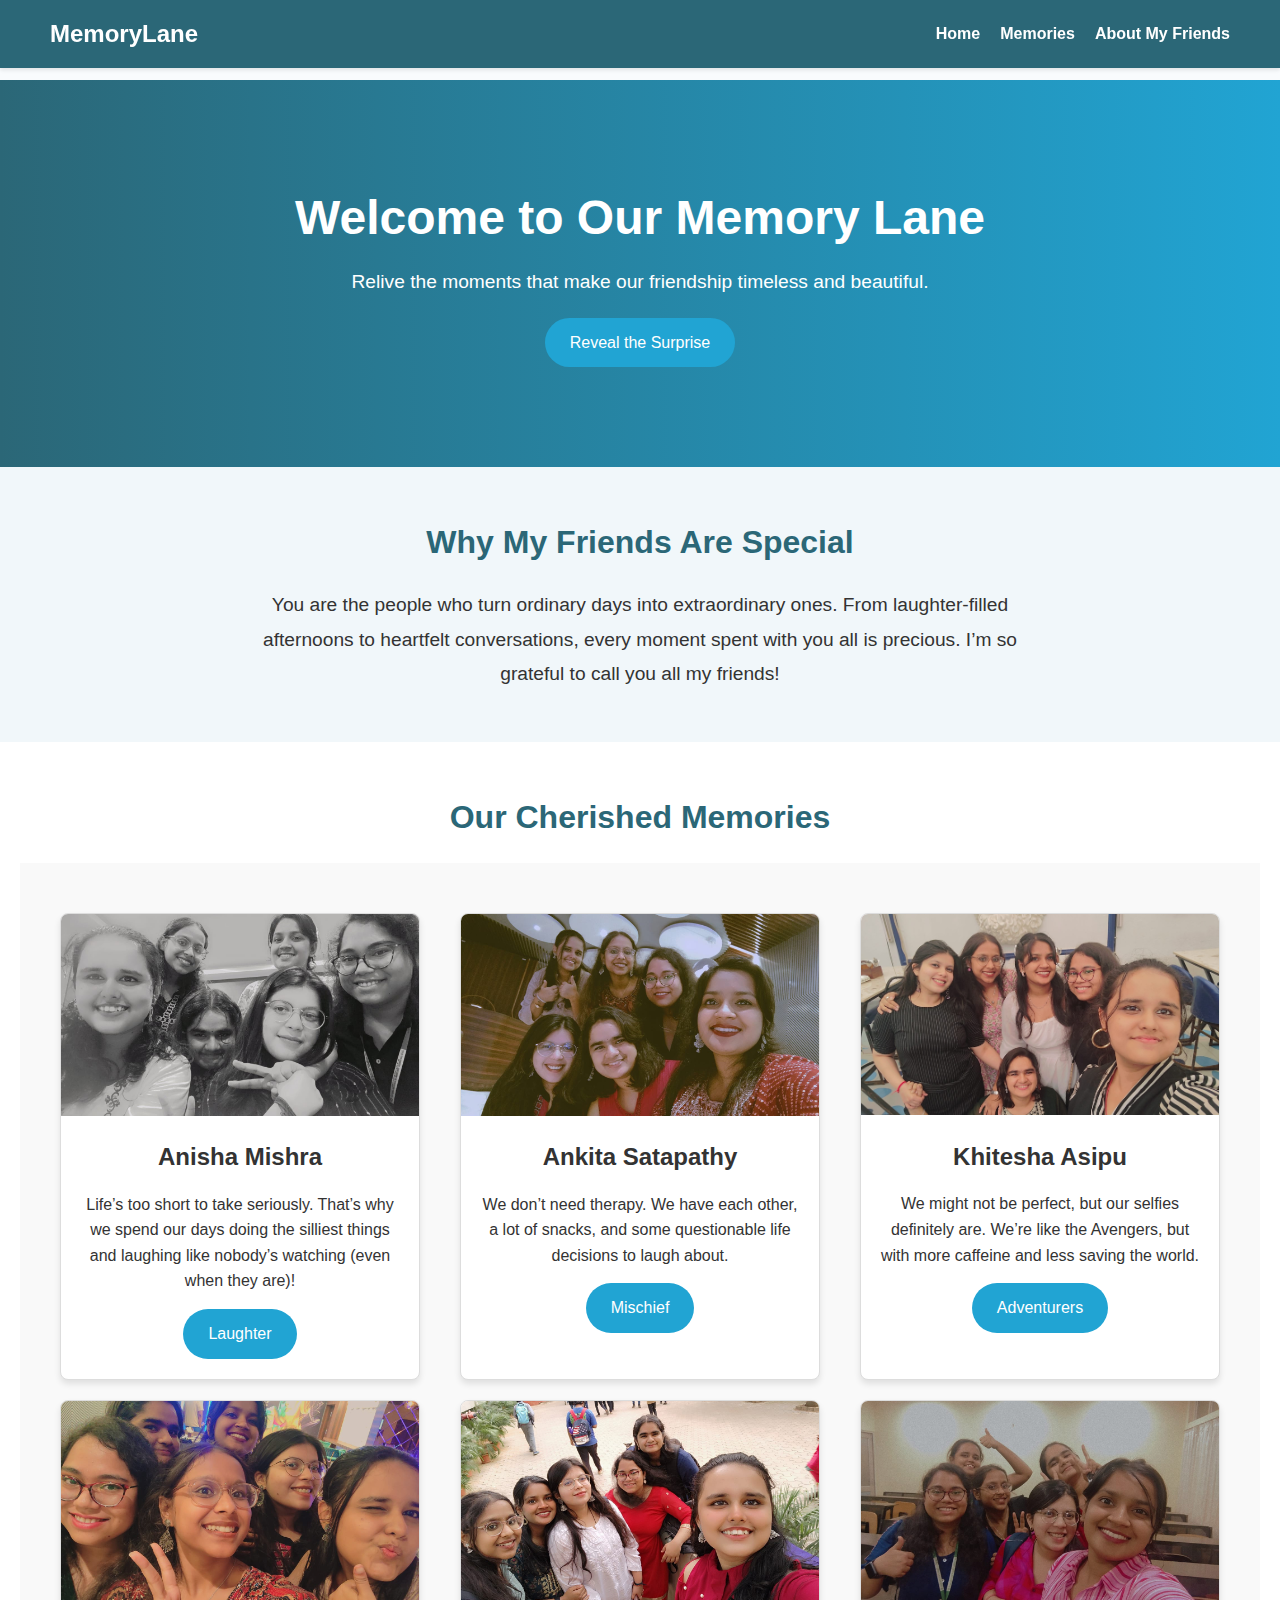
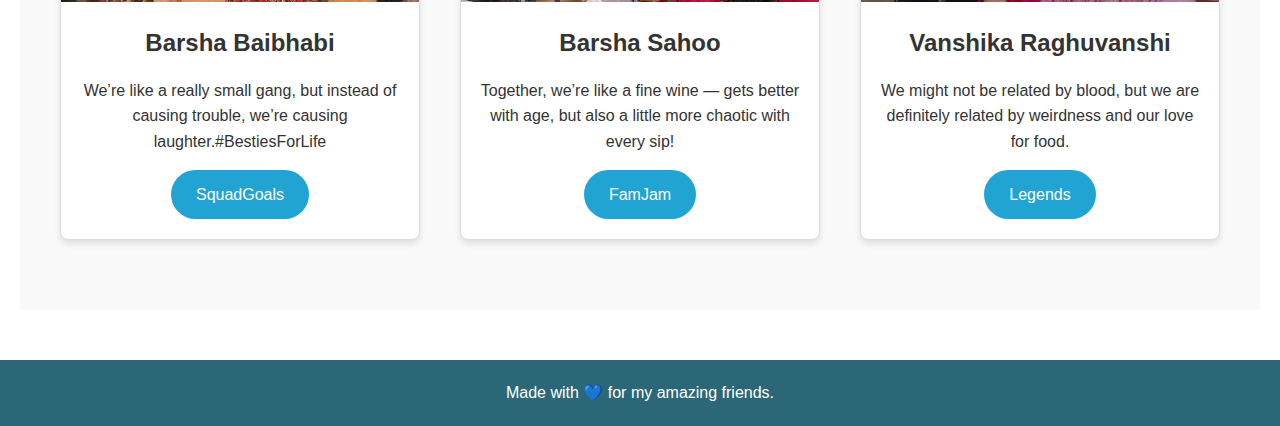
<file: index.html>
<!DOCTYPE html>
<html lang="en">
<head>
    <meta charset="UTF-8">
    <meta name="viewport" content="width=device-width, initial-scale=1.0">
    <title>Memory Lane</title>
    <link rel="stylesheet" href="styles.css">
</head>
<body>
    <!-- Header Section -->
    <header class="hero">
        <nav>
            <div class="logo">MemoryLane</div>
            <ul class="nav-links">
                <li><a href="#">Home</a></li>
                <li><a href="#memories">Memories</a></li>
                <li><a href="#friends">About My Friends</a></li>
            </ul>
        </nav>
        <div class="hero-content">
            <h1>Welcome to Our Memory Lane</h1>
            <p>Relive the moments that make our friendship timeless and beautiful.</p>
            <a href="invitation.html" class="btn">Reveal the Surprise</a>
        </div>
    </header>

    <!-- About Friends Section -->
    <section id="friends" class="about-friends">
        <h2>Why My Friends Are Special</h2>
        <p>
            You are the people who turn ordinary days into extraordinary ones. From laughter-filled afternoons to heartfelt conversations, every moment spent with you all is precious. I’m so grateful to call you all my friends!
        </p>
    </section>

    <!-- Memories Section -->
    <section id="memories" class="memories">
        <h2>Our Cherished Memories</h2>
        <section class="services">
            <div class="service">
                <img src="./1.jpg" alt="Anisha Mishra">
                <h3>Anisha Mishra</h3>
                <p>Life’s too short to take seriously. That’s why we spend our days doing the silliest things and laughing like nobody’s watching (even when they are)!</p>
                <a href="#" class="btn">Laughter</a>
            </div>
            <div class="service">
                <img src="./4.jpg" alt="Ankita Satapathy">
                <h3>Ankita Satapathy</h3>
                <p>We don’t need therapy. We have each other, a lot of snacks, and some questionable life decisions to laugh about.</p>
                <a href="#" class="btn">Mischief</a>
            </div>
            <div class="service">
                <img src="./5.jpg" alt="Khitesha Asipu">
                <h3>Khitesha Asipu</h3>
                <p>We might not be perfect, but our selfies definitely are. We’re like the Avengers, but with more caffeine and less saving the world.</p>
                <a href="#" class="btn">Adventurers</a>
            </div>
            <div class="service">
                <img src="./6.jpg" alt="Barsha Baibhabi">
                <h3>Barsha Baibhabi</h3>
                <p>We’re like a really small gang, but instead of causing trouble, we’re causing laughter.#BestiesForLife</p>
                <a href="#" class="btn">SquadGoals</a>
            </div>
            <div class="service">
                <img src="./3.jpg" alt="Barsha Sahoo">
                <h3>Barsha Sahoo</h3>
                <p>Together, we’re like a fine wine — gets better with age, but also a little more chaotic with every sip!</p>
                <a href="#" class="btn">FamJam</a>
            </div>
            <div class="service">
                <img src="./2.jpg" alt="Vanshika Raghuvanshi">
                <h3>Vanshika Raghuvanshi</h3>
                <p>We might not be related by blood, but we are definitely related by weirdness and our love for food.</p>
                <a href="#" class="btn">Legends</a>
            </div>
        </section>
    </section>

    <!-- Footer -->
    <footer>
        <p>Made with 💙 for my amazing friends.</p>
    </footer>
</body>
</html>
</file>
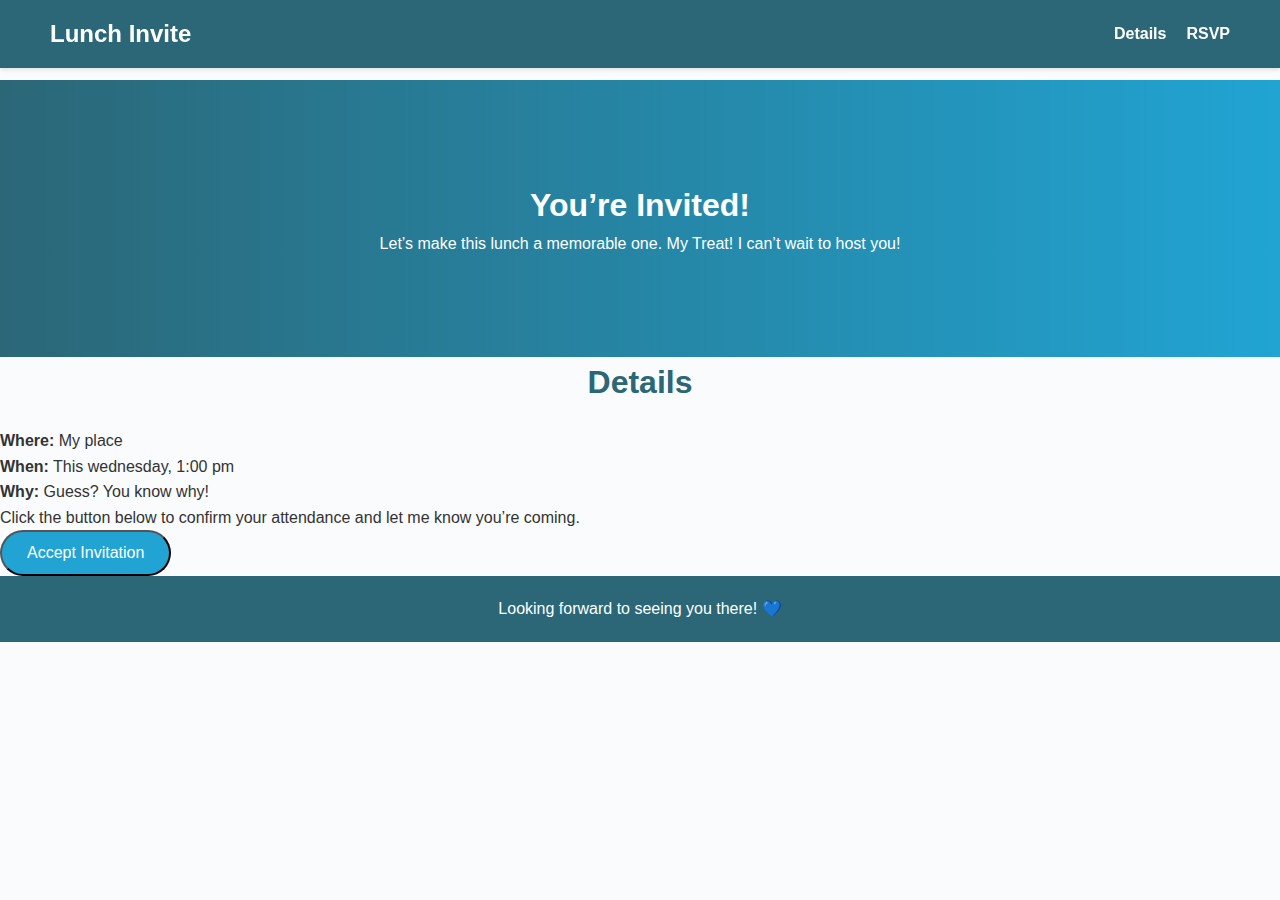
<file: invitation.html>
<!DOCTYPE html>
<html lang="en">
<head>
    <meta charset="UTF-8">
    <meta name="viewport" content="width=device-width, initial-scale=1.0">
    <title>Lunch Invitation</title>
    <link rel="stylesheet" href="styles.css">
</head>
<body>

    <!-- Navigation Bar (Fixed Header) -->
    <nav>
        <div class="logo">Lunch Invite</div>
        <ul class="nav-links">
            <li><a href="#details">Details</a></li>
            <li><a href="#response">RSVP</a></li>
        </ul>
    </nav>

    <header class="hero">
        <h1>You’re Invited!</h1>
        <p>Let’s make this lunch a memorable one. My Treat! I can’t wait to host you!</p>
    </header>

    <main class="invitation-content">
        <section id="details" class="invitation-details">
            <h2>Details</h2>
            <p>
                <strong>Where:</strong> My place<br>
                <strong>When:</strong> This wednesday, 1:00 pm <br>
                <strong>Why:</strong> Guess? You know why!
            </p>
            <p>Click the button below to confirm your attendance and let me know you’re coming.</p>
            <button id="rsvpButton" class="btn">Accept Invitation</button>
        </section>
    </main>

    <footer>
        <p>Looking forward to seeing you there! 💙</p>
    </footer>

    <script src="script.js"></script>
</body>
</html>
</file>
<file: styles.css>
/* General Styling */
* {
    margin: 0;
    padding: 0;
    box-sizing: border-box;
}

body {
    font-family: 'Arial', sans-serif;
    background: #f9fbfd;
    color: #333;
    line-height: 1.6;
}

a {
    text-decoration: none;
    color: inherit;
}

h2 {
    text-align: center;
    margin-bottom: 20px;
    font-size: 2rem;
    color: #2b6777;
}

/* Navigation Bar */
nav {
    display: flex;
    justify-content: space-between;
    align-items: center;
    padding: 15px 50px;
    background-color: #2b6777;
    color: #fff;
    position: fixed;
    top: 0;
    left: 0;
    width: 100%;
    z-index: 1000;
    box-shadow: 0 2px 4px rgba(0, 0, 0, 0.1);
}

.logo {
    font-size: 1.5rem;
    font-weight: bold;
}

.nav-links {
    list-style: none;
    display: flex;
}

.nav-links li {
    margin-left: 20px;
}

.nav-links a {
    color: #fff;
    font-weight: 600;
    transition: color 0.3s;
}

.nav-links a:hover {
    color: #21a4d3;
}

/* Add margin-top to body to offset navbar space */
body {
    margin-top: 80px; /* Adjust depending on navbar height */
}

/* Hero Section */
.hero {
    background: linear-gradient(to right, #2b6777, #21a4d3);
    color: #fff;
    text-align: center;
    padding: 100px 20px;
}

.hero-content h1 {
    font-size: 3rem;
    margin-bottom: 10px;
}

.hero-content p {
    font-size: 1.2rem;
    margin-bottom: 20px;
}

.btn {
    display: inline-block;
    background-color: #21a4d3;
    color: #fff;
    padding: 12px 25px;
    border-radius: 25px;
    font-size: 1rem;
    transition: all 0.3s;
}

.btn:hover {
    background-color: #0f5b7b;
    transform: scale(1.1);
}

/* Memories Section */
.memories {
    padding: 50px 20px;
    background: #fff;
}

.gallery {
    display: grid;
    grid-template-columns: repeat(auto-fit, minmax(200px, 1fr));
    gap: 20px;
    margin: 0 auto;
    max-width: 1200px;
}

.gallery img {
    width: 100%;
    border-radius: 10px;
    box-shadow: 0 4px 6px rgba(0, 0, 0, 0.1);
    transition: transform 0.3s ease;
}

.gallery img:hover {
    transform: scale(1.05);
}

/* About Friends Section */
.about-friends {
    padding: 50px 20px;
    background: #f1f7fa;
    text-align: center;
    color: #333;
}

.about-friends p {
    max-width: 800px;
    margin: 0 auto;
    font-size: 1.2rem;
    line-height: 1.8;
}

/* Footer */
footer {
    text-align: center;
    padding: 20px 10px;
    background-color: #2b6777;
    color: #fff;
}

.services {
    display: flex;
    justify-content: space-around;
    flex-wrap: wrap;
    padding: 50px 20px;
    background: #f9f9f9;
}

.service {
    background: #fff;
    border: 1px solid #ddd;
    border-radius: 8px;
    overflow: hidden;
    text-align: center;
    width: 30%;
    margin-bottom: 20px;
    box-shadow: 0 4px 6px rgba(0, 0, 0, 0.1);
}

.service img {
    width: 100%;
    height: auto;
}

.service h3 {
    margin: 15px 0;
    font-size: 1.5rem;
}

.service p {
    padding: 0 15px 15px;
}

.service .btn {
    margin-bottom: 20px;
}
</file>
